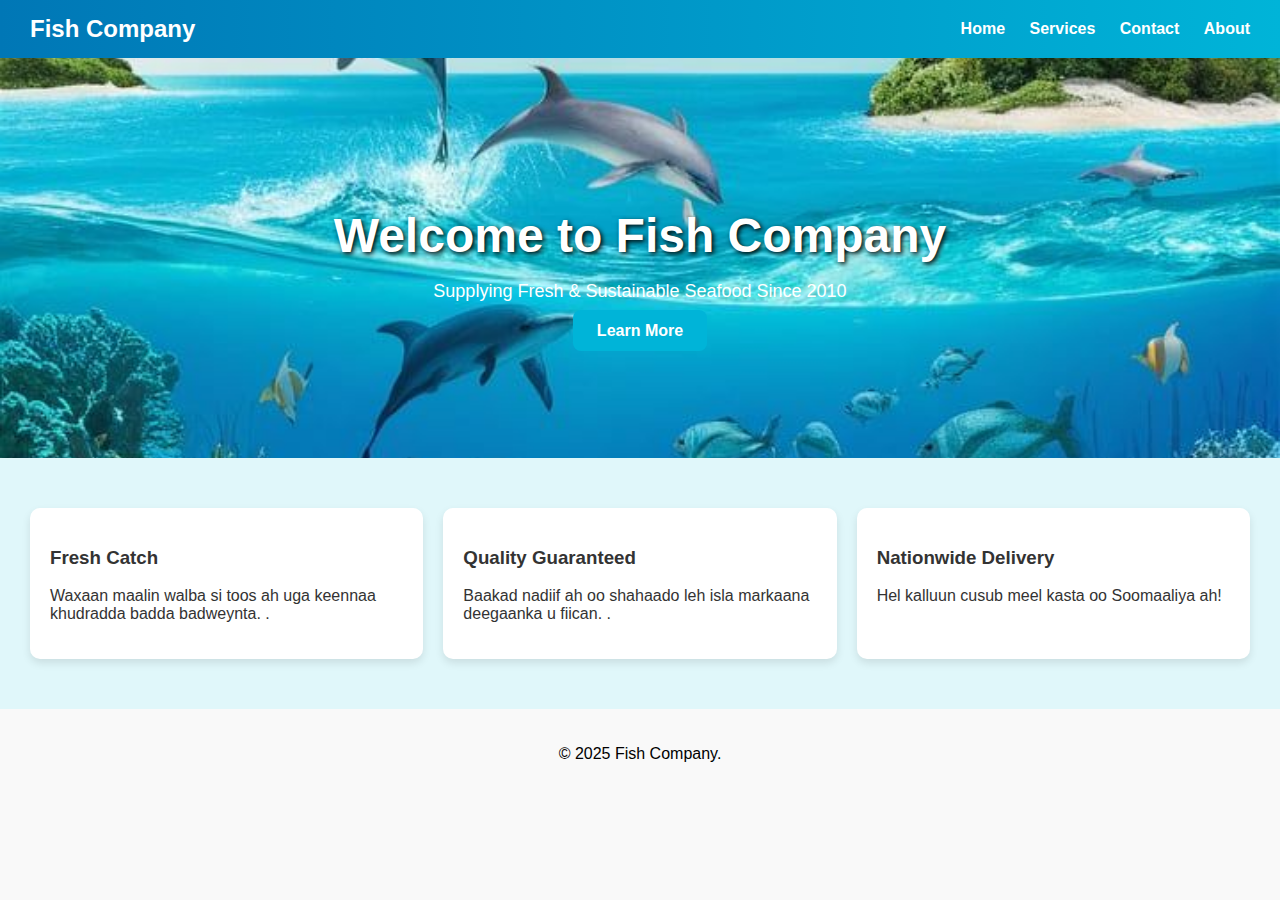
<file: index.html>
<!DOCTYPE html>
<html lang="en">
<head>
  <meta charset="UTF-8">
  <title>Fish Company | Home</title>
  <link rel="stylesheet" href="style.css">
</head>
<body>

  <!-- Navigation Bar -->
  <header class="navbar">
    <div class="logo">Fish Company</div>
    <nav>
      <a href="index.html">Home</a>
      <a href="services.html">Services</a>
      <a href="contact.html">Contact</a>
      <a href="about.html">About</a>
    </nav>
  </header>

  <!-- Hero Section -->
  <section class="hero">
    <div class="hero-text">
      <h1>Welcome to Fish Company</h1>
      <p>Supplying Fresh & Sustainable Seafood Since 2010</p>
      <a href="about.html" h class="btn">Learn More</a>
    </div>
  </section>

  <!-- Features / Highlights -->
  <section class="features">
    <div class="feature">
      <h3>Fresh Catch</h3>
      <p>Waxaan maalin walba si toos ah uga keennaa khudradda badda badweynta.
.</p>
    </div>
    <div class="feature">
      <h3>Quality Guaranteed</h3>
      <p>Baakad nadiif ah oo shahaado leh isla markaana deegaanka u fiican.
.</p>
    </div>
    <div class="feature">
      <h3>Nationwide Delivery</h3>
      <p>Hel kalluun cusub meel kasta oo Soomaaliya ah!
</p>
    </div>
  </section>

  <!-- Footer -->
  <footer>
    <p>&copy; 2025 Fish Company.</p>
  </footer>

</body>
</html>
</file>
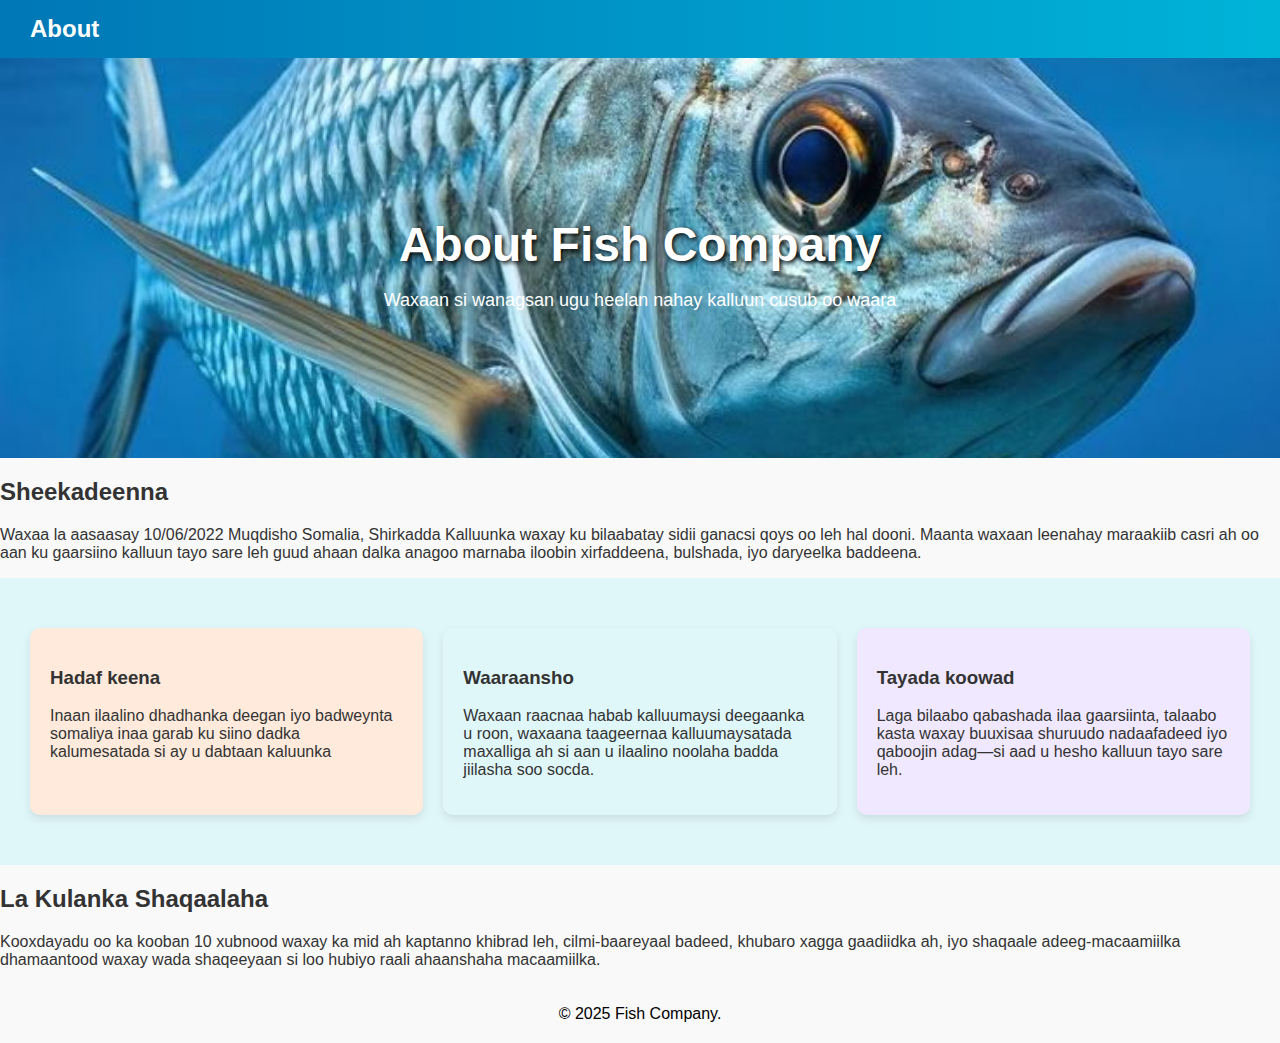
<file: about.html>
<!DOCTYPE html>
<html lang="en">
<head>
  <meta charset="UTF-8" />
  <title>Fish Company | About Us</title>
  <link rel="stylesheet" href="style.css" />
</head>
<body>

  <!-- Navigation Bar (wuu la mid yahay kii index.html) -->
  <header class="navbar">
    <div class="logo">About</div>
  </header>
  <section class="hero" style="
      background-image: url('fish.jpg');
    ">
    <div class="hero-text">
      <h1>About Fish Company</h1>
      <p>Waxaan si wanagsan ugu heelan nahay kalluun cusub oo waara </p>
    </div>
  </section>
  <section class="section" id="story">
    <h2>Sheekadeenna</h2>
    <p>
       Waxaa la aasaasay 10/06/2022 Muqdisho Somalia, Shirkadda Kalluunka waxay ku bilaabatay
      sidii ganacsi qoys oo leh hal dooni. Maanta waxaan leenahay maraakiib casri ah 
      oo aan ku gaarsiino kalluun tayo sare leh guud ahaan dalka anagoo marnaba iloobin 
      xirfaddeena, bulshada, iyo daryeelka baddeena.
    </p>
  </section>
  <section class="features" id="values">
    <div class="feature" style="background-color:#ffeadb;">
      <h3>Hadaf keena</h3>
      <p>
        Inaan ilaalino dhadhanka deegan iyo badweynta somaliya inaa garab ku siino dadka kalumesatada si ay u dabtaan kaluunka
      </p>
    </div>
    <div class="feature" style="background-color:#e0f7fa;">
      <h3>Waaraansho</h3>
      <p>
        Waxaan raacnaa habab kalluumaysi deegaanka u roon, waxaana taageernaa kalluumaysatada 
        maxalliga ah si aan u ilaalino noolaha badda jiilasha soo socda.
      </p>
    </div>
    <div class="feature" style="background-color:#f0e8ff;">
      <h3>Tayada koowad</h3>
      <p>
        Laga bilaabo qabashada ilaa gaarsiinta, talaabo kasta waxay buuxisaa shuruudo nadaafadeed 
        iyo qaboojin adag—si aad u hesho kalluun tayo sare leh.
      </p>
    </div>
  </section>

  <!-- Section: Team (optional—tweak / kuu darto sawirrada shaqaalaha haddii loo baahdo) -->
  <section class="section" id="team">
    <h2>La Kulanka Shaqaalaha</h2>
    <p>
     Kooxdayadu oo ka kooban 10 xubnood waxay ka mid ah kaptanno khibrad leh, 
      cilmi-baareyaal badeed, khubaro xagga gaadiidka ah, iyo shaqaale adeeg-macaamiilka 
      dhamaantood waxay wada shaqeeyaan si loo hubiyo raali ahaanshaha macaamiilka.

    </p>
  </section>

  <!-- Footer (wuu la mid yahay kii index.html) -->
  <footer>
    &copy; 2025 Fish Company.
  </footer>

</body>
</html>
</file>
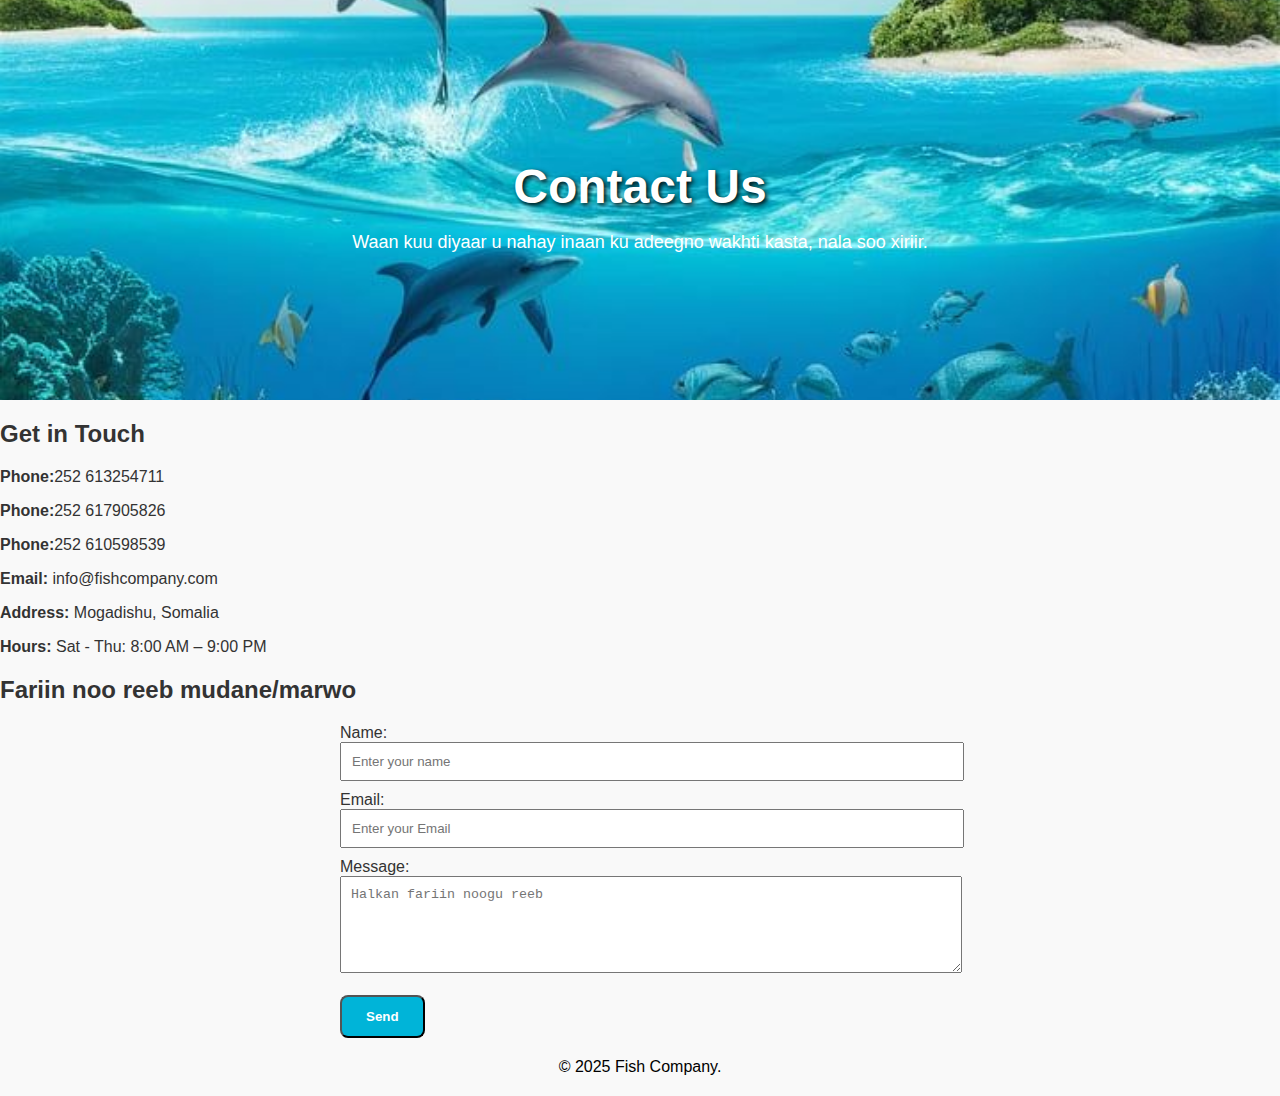
<file: contact.html>
<!DOCTYPE html>
<html lang="en">
<head>
  <meta charset="UTF-8" />
  <title>Fish Company |Contact</title>
  <link rel="stylesheet" href="style.css" />
</head>
<body>
  <section class="hero" style="background-color: #63CAF2;">
    <div class="hero-text">
      <h1>Contact Us</h1>
      <p> Waan kuu diyaar u nahay inaan ku adeegno wakhti kasta, nala soo xiriir.</p>
    </div>
  </section>
  <section "section contact">
    <h2>Get in Touch</h2>
     <p><strong>Phone:</strong>252 613254711</p>
     <p><strong>Phone:</strong>252 617905826</p>
     <p><strong>Phone:</strong>252 610598539</p>
    <p><strong>Email:</strong> info@fishcompany.com</p>
    <p><strong>Address:</strong>  Mogadishu, Somalia</p>
    <p><strong>Hours:</strong> Sat - Thu: 8:00 AM – 9:00 PM</p>
  </section>
  <section class="section">
    <h2>Fariin noo reeb mudane/marwo</h2>
    <form style="max-width: 600px; margin: auto;">
      <label>Name:</label><br />
      <input type="text" name="Name" placeholder="Enter your name" style="width: 100%; padding: 10px; margin-bottom: 10px;" /><br />
      
      <label>Email:</label><br />
      <input type="email" name="Email" placeholder="Enter your Email" style="width: 100%; padding: 10px; margin-bottom: 10px;" /><br />
      
      <label>Message:</label><br />
      <textarea name="message" rows="5" placeholder="Halkan fariin noogu reeb" style="width: 100%; padding: 10px;"></textarea><br /><br />
      
      <button type="submit" class="btn">Send</button>
    </form>
  </section>
  <footer>
    &copy; 2025 Fish Company.
  </footer>

</body>
</html>
</file>
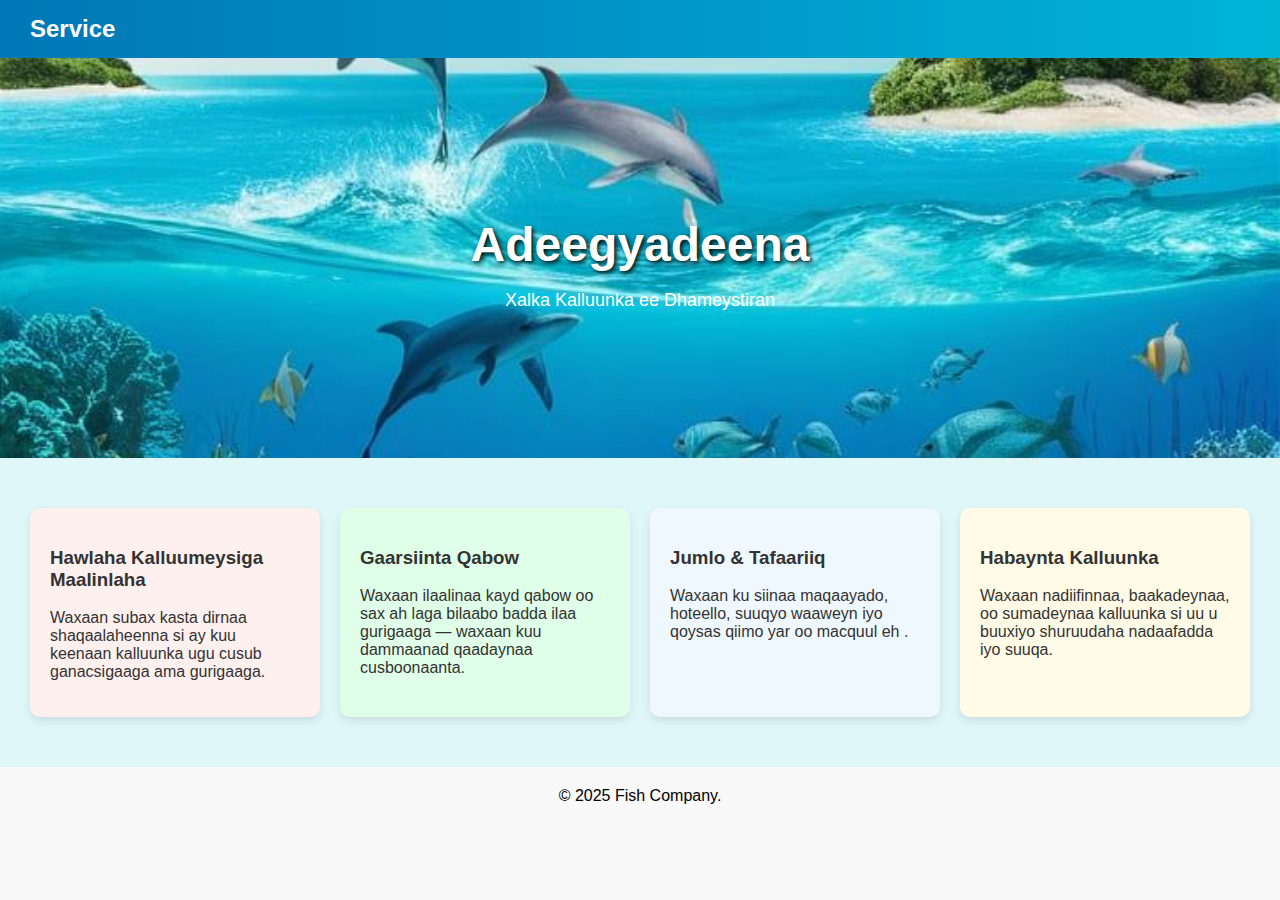
<file: services.html>
<!DOCTYPE html>
<html lang="en">
<head>
  <meta charset="UTF-8" />
  <title>Fish Company |Services</title>
  <link rel="stylesheet" href="style.css" />
</head>
<body>
  <header class="navbar">
    <div class="logo">Service</div>
  </header>
  <section class="hero" style="background-image: url('p2.jpg');">
    <div class="hero-text">
      <h1>Adeegyadeena</h1>
      <p>Xalka Kalluunka ee Dhameystiran</p>
    </div>
  </section>
  <section class="features">
    <div class="feature" style="background-color: #fff0f0;">
      <h3>Hawlaha Kalluumeysiga Maalinlaha</h3>
      <p>Waxaan subax kasta dirnaa shaqaalaheenna si ay kuu keenaan kalluunka ugu cusub ganacsigaaga ama gurigaaga.</p>
    </div>
    <div class="feature" style="background-color: #e0ffe8;">
      <h3>Gaarsiinta Qabow</h3>
      <p>Waxaan ilaalinaa kayd qabow oo sax ah laga bilaabo badda ilaa gurigaaga — waxaan kuu dammaanad qaadaynaa cusboonaanta.</p>
    </div>
    <div class="feature" style="background-color: #f0f8ff;">
      <h3>Jumlo & Tafaariiq</h3>
      <p>Waxaan ku siinaa maqaayado, hoteello, suuqyo waaweyn iyo qoysas qiimo yar oo macquul eh .</p>
    </div>
    <div class="feature" style="background-color: #fffbe7;">
      <h3>Habaynta Kalluunka</h3>
      <p>Waxaan nadiifinnaa, baakadeynaa, oo sumadeynaa kalluunka si uu u buuxiyo shuruudaha nadaafadda iyo suuqa.</p>
    </div>
  </section>
  <footer>
    &copy; 2025 Fish Company.
  </footer>
</body>
</html>
</file>
<file: style.css>
/* General Styles */
body {
  margin: 0;
  font-family: 'Segoe UI', sans-serif;
  background-color: #f9f9f9;
  color: #333;
}

/* Navbar */
.navbar {
  background: linear-gradient(to right, #0077b6, #00b4d8);
  color: white;
  padding: 15px 30px;
  display: flex;
  justify-content: space-between;
  align-items: center;
}

.navbar .logo {
  font-size: 24px;
  font-weight: bold;
}

.navbar nav a {
  color: white;
  margin-left: 20px;
  text-decoration: none;
  font-weight: bold;
  text-align: center;
}

.navbar nav a:hover {
  transform: 3s;
  color: orange;
}

/* Hero Section */
.hero {
  background-image: url('p2.jpg');
  background-size: cover;
  background-repeat: no-repeat;
  background-position: center;
  height: 400px;
  display: flex;
  align-items: center;
  justify-content: center;
  text-align: center;
  color: white;
}

.hero-text h1 {
  font-size: 48px;
  margin-bottom: 10px;
  text-shadow: 2px 2px 5px #000;
}

.hero-text p {
  font-size: 18px;
  margin-bottom: 20px;
}

.btn {
  background-color: #00b4d8;
  color: white;
  padding: 12px 24px;
  text-decoration: none;
  border-radius: 8px;
  font-weight: bold;
}

.btn:hover {
  background-color: #0077b6;
}

/* Features Section */
.features {
  display: flex;
  justify-content: space-around;
  padding: 40px 20px;
  background-color: #e0f7fa;
  flex-wrap: wrap;
  transform: 3s;
}

.feature {
  flex: 1 1 250px;
  margin: 10px;
  background-color: white;
  border-radius: 10px;
  padding: 20px;
  box-shadow: 0 4px 8px rgba(0,0,0,0.1);
}

/* Footer */
footer {
  color: black;
  text-align: center;
  padding: 20px;
}
/* RESPONSIVE DESIGN */
@media (max-width: 768px) {
  .navbar {
    flex-direction: column;
    align-items: flex-start;
  }

  .navbar nav {
    margin-top: 10px;
  }

  .navbar nav a {
    display: block;
    margin: 5px 0;
  }

  .hero {
    height: auto;
    padding: 40px 20px;
  }

  .hero-text h1 {
    font-size: 32px;
  }

  .hero-text p {
    font-size: 16px;
  }

  .features {
    flex-direction: column;
    align-items: center;
    padding: 20px;
  }

  .feature {
    width: 90%;
    margin-bottom: 20px;
  }

  .section {
    padding: 20px;
  }

  form {
    width: 100%;
    padding: 10px;
  }

  .btn {
    width: 100%;
    text-align: center;
  }
}
</file>
